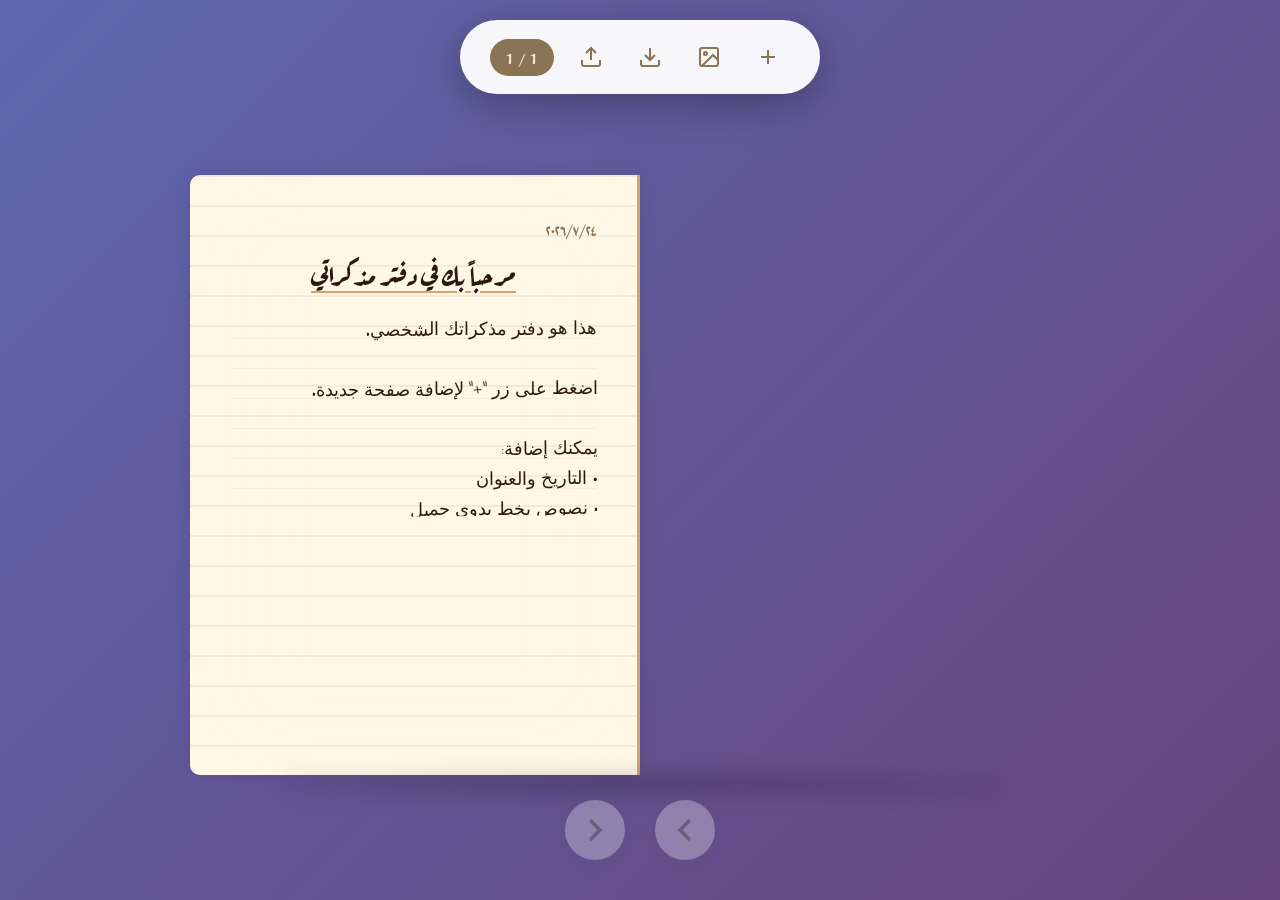
<file: index.html>
<!DOCTYPE html>
<html lang="ar" dir="rtl">
<head>
    <meta charset="UTF-8">
    <meta name="viewport" content="width=device-width, initial-scale=1.0">
    <title>مذكراتي - My Memory Book</title>
    <link rel="stylesheet" href="style.css">
    <link rel="preconnect" href="https://fonts.googleapis.com">
    <link rel="preconnect" href="https://fonts.gstatic.com" crossorigin>
    <link href="https://fonts.googleapis.com/css2?family=Aref+Ruqaa:wght@400;700&family=Indie+Flower&family=Patrick+Hand&display=swap" rel="stylesheet">
</head>
<body>
    <!-- خلفية الطاولة الخشبية -->
    <div class="wooden-background"></div>

    <!-- الحاوية الرئيسية -->
    <div class="container">
        <!-- شريط الأدوات العلوي -->
        <div class="toolbar">
            <button class="tool-btn" id="addPageBtn" title="إضافة صفحة جديدة">
                <svg width="24" height="24" viewBox="0 0 24 24" fill="none" stroke="currentColor" stroke-width="2">
                    <line x1="12" y1="5" x2="12" y2="19"></line>
                    <line x1="5" y1="12" x2="19" y2="12"></line>
                </svg>
            </button>
            <button class="tool-btn" id="addImageBtn" title="إضافة صورة للصفحة الحالية">
                <svg width="24" height="24" viewBox="0 0 24 24" fill="none" stroke="currentColor" stroke-width="2">
                    <rect x="3" y="3" width="18" height="18" rx="2" ry="2"></rect>
                    <circle cx="8.5" cy="8.5" r="1.5"></circle>
                    <polyline points="21 15 16 10 5 21"></polyline>
                </svg>
            </button>
            <button class="tool-btn" id="exportBtn" title="تصدير المذكرات">
                <svg width="24" height="24" viewBox="0 0 24 24" fill="none" stroke="currentColor" stroke-width="2">
                    <path d="M21 15v4a2 2 0 0 1-2 2H5a2 2 0 0 1-2-2v-4"></path>
                    <polyline points="7 10 12 15 17 10"></polyline>
                    <line x1="12" y1="15" x2="12" y2="3"></line>
                </svg>
            </button>
            <button class="tool-btn" id="importBtn" title="استيراد مذكرات">
                <svg width="24" height="24" viewBox="0 0 24 24" fill="none" stroke="currentColor" stroke-width="2">
                    <path d="M21 15v4a2 2 0 0 1-2 2H5a2 2 0 0 1-2-2v-4"></path>
                    <polyline points="17 8 12 3 7 8"></polyline>
                    <line x1="12" y1="3" x2="12" y2="15"></line>
                </svg>
            </button>
            <input type="file" id="importInput" accept=".json" style="display: none;">
            <div class="page-counter">
                <span id="currentPageNum">1</span> / <span id="totalPagesNum">1</span>
            </div>
        </div>

        <!-- الكتاب -->
        <div class="book-wrapper">
            <div class="book" id="book">
                <!-- الصفحات سيتم إضافتها ديناميكياً -->
            </div>
        </div>

        <!-- أزرار التنقل -->
        <div class="navigation">
            <button class="nav-btn" id="prevBtn" title="الصفحة السابقة">
                <svg width="40" height="40" viewBox="0 0 24 24" fill="none" stroke="currentColor" stroke-width="2">
                    <polyline points="15 18 9 12 15 6"></polyline>
                </svg>
            </button>
            <button class="nav-btn" id="nextBtn" title="الصفحة التالية">
                <svg width="40" height="40" viewBox="0 0 24 24" fill="none" stroke="currentColor" stroke-width="2">
                    <polyline points="9 18 15 12 9 6"></polyline>
                </svg>
            </button>
        </div>
    </div>

    <!-- نافذة إضافة محتوى -->
    <div class="modal" id="contentModal">
        <div class="modal-content">
            <div class="modal-header">
                <h2>إضافة محتوى</h2>
                <button class="close-btn" id="closeModal">&times;</button>
            </div>
            <div class="modal-body">
                <div class="form-group">
                    <label for="entryDate">التاريخ</label>
                    <input type="date" id="entryDate" class="form-input">
                </div>
                <div class="form-group">
                    <label for="entryTitle">العنوان</label>
                    <input type="text" id="entryTitle" class="form-input" placeholder="اكتب عنوان...">
                </div>
                <div class="form-group">
                    <label for="entryText">النص</label>
                    <textarea id="entryText" class="form-textarea" rows="4" placeholder="اكتب ذكرياتك هنا..."></textarea>
                </div>
                <div class="form-group">
                    <label>إضافة صور</label>
                    <p class="helper-text">اضغط على الزر لإضافة صور من جهازك (حتى 4 صور)</p>
                    <div class="image-upload-area">
                        <input type="file" id="imageInput" accept="image/*" multiple style="display: none;">
                        <button class="upload-btn" id="uploadImageBtn">
                            📷 اختر صور من الجهاز
                        </button>
                    </div>
                    <div id="imagePreview" class="image-preview"></div>
                </div>
            </div>
            <div class="modal-footer">
                <button class="btn btn-cancel" id="cancelBtn">إلغاء</button>
                <button class="btn btn-save" id="saveBtn">حفظ</button>
            </div>
        </div>
    </div>

    <script src="script.js"></script>
</body>
</html>
</file>
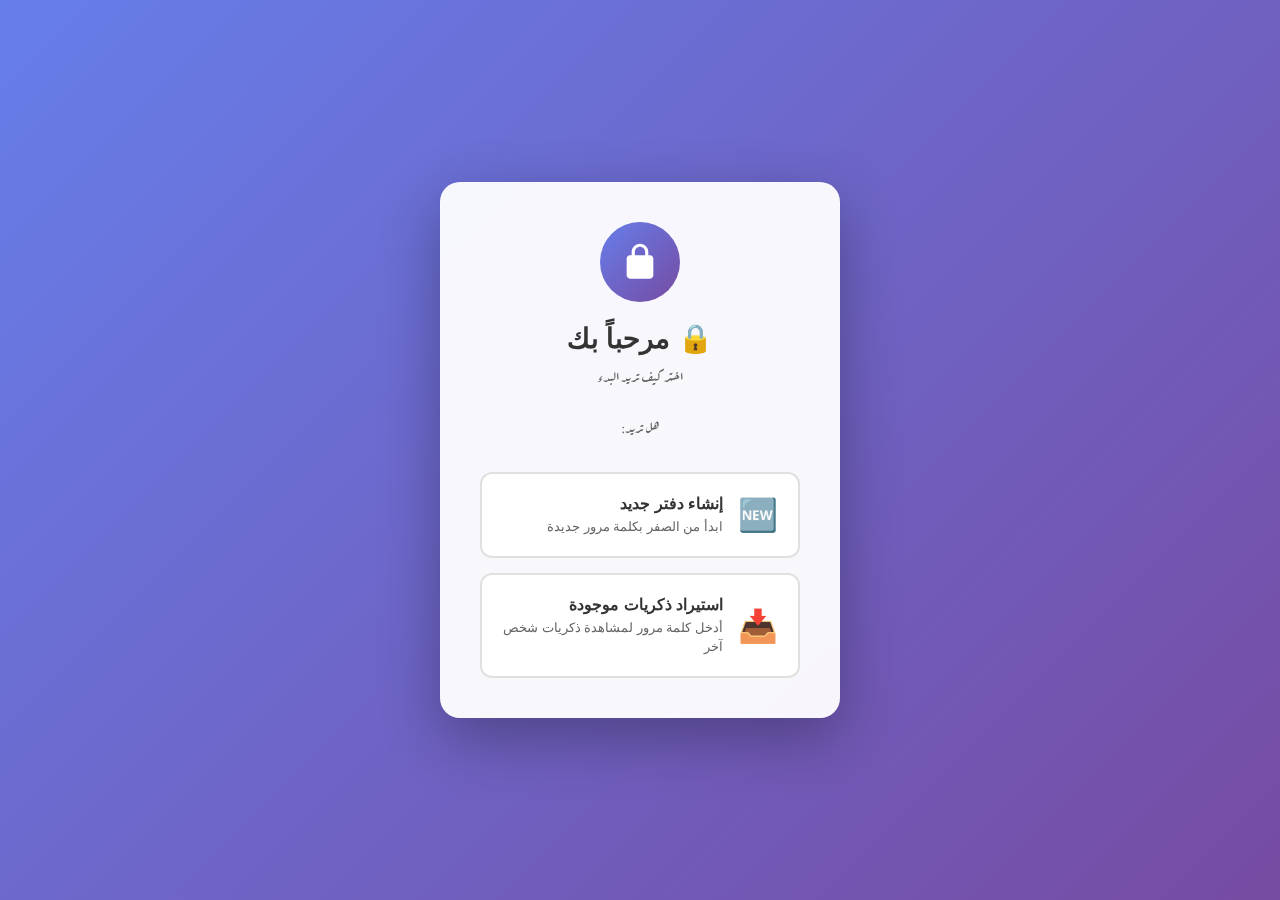
<file: index-secure.html>
<!DOCTYPE html>
<html lang="ar" dir="rtl">
<head>
    <meta charset="UTF-8">
    <meta name="viewport" content="width=device-width, initial-scale=1.0">
    <title>📔 دفتر الذكريات - محمي</title>
    
    <!-- Prevent caching of sensitive content -->
    <meta http-equiv="Cache-Control" content="no-cache, no-store, must-revalidate">
    <meta http-equiv="Pragma" content="no-cache">
    <meta http-equiv="Expires" content="0">
    
    <!-- Security headers -->
    <meta http-equiv="X-Content-Type-Options" content="nosniff">
    <meta http-equiv="X-Frame-Options" content="DENY">
    <meta name="referrer" content="no-referrer">
    
    <!-- Prevent indexing -->
    <meta name="robots" content="noindex, nofollow">
    
    <!-- Google Fonts -->
    <link rel="preconnect" href="https://fonts.googleapis.com">
    <link rel="preconnect" href="https://fonts.gstatic.com" crossorigin>
    <link href="https://fonts.googleapis.com/css2?family=Aref+Ruqaa:wght@400;700&family=Indie+Flower&family=Patrick+Hand&display=swap" rel="stylesheet">
    
    <link rel="stylesheet" href="style.css">
    <link rel="stylesheet" href="auth.css">
</head>
<body>
    <!-- ==================== Authentication Screen ==================== -->
    <div class="lock-screen" id="lockScreen">
        <div class="auth-card">
            <div class="lock-icon">
                <svg viewBox="0 0 24 24">
                    <path d="M12 17c1.1 0 2-.9 2-2s-.9-2-2-2-2 .9-2 2 .9 2 2 2zm6-9h-1V6c0-2.76-2.24-5-5-5S7 3.24 7 6v2H6c-1.1 0-2 .9-2 2v10c0 1.1.9 2 2 2h12c1.1 0 2-.9 2-2V10c0-1.1-.9-2-2-2zM8.9 6c0-1.71 1.39-3.1 3.1-3.1s3.1 1.39 3.1 3.1v2H8.9V6z"/>
                </svg>
            </div>
            
            <h1 class="auth-title" id="authTitle">دفتر الذكريات</h1>
            <p class="auth-subtitle" id="authSubtitle">أدخل كلمة المرور للمتابعة</p>
            
            <!-- Mode Selection (First Time Only) -->
            <div class="mode-selection" id="modeSelection" style="display: none;">
                <p style="margin-bottom: 20px; color: #666; font-size: 14px;">
                    هل تريد:
                </p>
                <button type="button" class="mode-btn create-btn" id="createNewBtn">
                    <span class="mode-icon">🆕</span>
                    <div>
                        <strong>إنشاء دفتر جديد</strong>
                        <small>ابدأ من الصفر بكلمة مرور جديدة</small>
                    </div>
                </button>
                <button type="button" class="mode-btn import-btn" id="importExistingBtn">
                    <span class="mode-icon">📥</span>
                    <div>
                        <strong>استيراد ذكريات موجودة</strong>
                        <small>أدخل كلمة مرور لمشاهدة ذكريات شخص آخر</small>
                    </div>
                </button>
            </div>
            
            <form class="auth-form" id="authForm" style="display: none;">
                <div class="password-input-group">
                    <input 
                        type="password" 
                        id="passwordInput" 
                        class="password-input" 
                        placeholder="كلمة المرور"
                        autocomplete="off"
                        required
                    >
                    <button type="button" class="toggle-password" id="togglePassword">
                        <svg viewBox="0 0 24 24" class="eye-open">
                            <path d="M12 4.5C7 4.5 2.73 7.61 1 12c1.73 4.39 6 7.5 11 7.5s9.27-3.11 11-7.5c-1.73-4.39-6-7.5-11-7.5zM12 17c-2.76 0-5-2.24-5-5s2.24-5 5-5 5 2.24 5 5-2.24 5-5 5zm0-8c-1.66 0-3 1.34-3 3s1.34 3 3 3 3-1.34 3-3-1.34-3-3-3z"/>
                        </svg>
                    </button>
                </div>
                
                <!-- Password strength meter (for setup only) -->
                <div class="password-strength" id="passwordStrength" style="display: none;">
                    <div class="password-strength-bar" id="passwordStrengthBar"></div>
                </div>
                <div class="password-strength-text" id="passwordStrengthText"></div>
                
                <button type="submit" class="auth-btn" id="authSubmit">
                    <span id="authBtnText">دخول</span>
                </button>
                
                <button type="button" class="back-btn" id="backBtn" style="display: none;">
                    ← رجوع
                </button>
                
                <div id="authMessage"></div>
            </form>
            
            <div class="security-notice" id="securityNotice" style="display: none;">
                <strong>⚠️ تنبيه أمني:</strong>
                احفظ كلمة المرور في مكان آمن. إذا فقدتها، لن تتمكن من استرجاع بياناتك!
            </div>
        </div>
    </div>

    <!-- ==================== Main Application (Hidden until authenticated) ==================== -->
    <div id="mainApp" style="display: none;">
        <!-- Security Menu (Top Right) -->
        <div class="security-menu">
            <button class="security-btn change-password-btn" id="changePasswordBtn" title="تغيير كلمة المرور">
                <svg viewBox="0 0 24 24" width="20" height="20">
                    <path d="M12.65 10C11.7 7.31 8.9 5.5 5.77 6.12c-2.29.46-4.15 2.29-4.63 4.58C.32 14.57 3.26 18 7 18c2.61 0 4.83-1.67 5.65-4H17v2c0 1.1.9 2 2 2s2-.9 2-2v-2c1.1 0 2-.9 2-2s-.9-2-2-2h-8.35zM7 14c-1.1 0-2-.9-2-2s.9-2 2-2 2 .9 2 2-.9 2-2 2z" fill="white"/>
                </svg>
            </button>
            <button class="security-btn logout-btn" id="logoutBtn" title="تسجيل الخروج">
                <svg viewBox="0 0 24 24" width="20" height="20">
                    <path d="M17 7l-1.41 1.41L18.17 11H8v2h10.17l-2.58 2.58L17 17l5-5zM4 5h8V3H4c-1.1 0-2 .9-2 2v14c0 1.1.9 2 2 2h8v-2H4V5z" fill="white"/>
                </svg>
            </button>
        </div>

        <!-- خلفية الطاولة الخشبية -->
        <div class="wooden-background"></div>

        <!-- الحاوية الرئيسية -->
        <div class="container">
            <!-- شريط الأدوات العلوي -->
            <div class="toolbar">
                <button class="tool-btn" id="addPageBtn" title="إضافة صفحة جديدة">
                    <svg width="24" height="24" viewBox="0 0 24 24" fill="none" stroke="currentColor" stroke-width="2">
                        <line x1="12" y1="5" x2="12" y2="19"></line>
                        <line x1="5" y1="12" x2="19" y2="12"></line>
                    </svg>
                </button>
                <button class="tool-btn" id="addImageBtn" title="إضافة صورة للصفحة الحالية">
                    <svg width="24" height="24" viewBox="0 0 24 24" fill="none" stroke="currentColor" stroke-width="2">
                        <rect x="3" y="3" width="18" height="18" rx="2" ry="2"></rect>
                        <circle cx="8.5" cy="8.5" r="1.5"></circle>
                        <polyline points="21 15 16 10 5 21"></polyline>
                    </svg>
                </button>
                <button class="tool-btn" id="exportBtn" title="تصدير المذكرات">
                    <svg width="24" height="24" viewBox="0 0 24 24" fill="none" stroke="currentColor" stroke-width="2">
                        <path d="M21 15v4a2 2 0 0 1-2 2H5a2 2 0 0 1-2-2v-4"></path>
                        <polyline points="7 10 12 15 17 10"></polyline>
                        <line x1="12" y1="15" x2="12" y2="3"></line>
                    </svg>
                </button>
                <button class="tool-btn" id="importBtn" title="استيراد مذكرات">
                    <svg width="24" height="24" viewBox="0 0 24 24" fill="none" stroke="currentColor" stroke-width="2">
                        <path d="M21 15v4a2 2 0 0 1-2 2H5a2 2 0 0 1-2-2v-4"></path>
                        <polyline points="17 8 12 3 7 8"></polyline>
                        <line x1="12" y1="3" x2="12" y2="15"></line>
                    </svg>
                </button>
                <input type="file" id="importInput" accept=".json" style="display: none;">
                <div class="page-counter">
                    <span id="currentPageNum">1</span> / <span id="totalPagesNum">1</span>
                </div>
            </div>

            <!-- الكتاب -->
            <div class="book-wrapper">
                <div class="book" id="book">
                    <!-- الصفحات سيتم إضافتها ديناميكياً -->
                </div>
            </div>

            <!-- أزرار التنقل -->
            <div class="navigation">
                <button class="nav-btn" id="prevBtn" title="الصفحة السابقة">
                    <svg width="40" height="40" viewBox="0 0 24 24" fill="none" stroke="currentColor" stroke-width="2">
                        <polyline points="15 18 9 12 15 6"></polyline>
                    </svg>
                </button>
                <button class="nav-btn" id="nextBtn" title="الصفحة التالية">
                    <svg width="40" height="40" viewBox="0 0 24 24" fill="none" stroke="currentColor" stroke-width="2">
                        <polyline points="9 18 15 12 9 6"></polyline>
                    </svg>
                </button>
            </div>
        </div>

        <!-- Logout Options Modal -->
        <div class="modal" id="logoutModal">
            <div class="modal-content" style="max-width: 400px;">
                <div class="modal-header">
                    <h2 class="modal-title">تسجيل الخروج</h2>
                    <button class="close-btn" id="closeLogoutModal">&times;</button>
                </div>
                <div class="modal-body">
                    <p style="margin-bottom: 20px; text-align: center; color: #666;">
                        اختر نوع تسجيل الخروج:
                    </p>
                    <button type="button" class="mode-btn" id="simpleLogoutBtn">
                        <span class="mode-icon">🚪</span>
                        <div>
                            <strong>تسجيل خروج عادي</strong>
                            <small>احتفظ بالبيانات وكلمة المرور</small>
                        </div>
                    </button>
                    <button type="button" class="mode-btn" id="fullLogoutBtn" style="margin-top: 10px;">
                        <span class="mode-icon">🗑️</span>
                        <div>
                            <strong>حذف كل شيء</strong>
                            <small>مسح جميع البيانات وكلمة المرور</small>
                        </div>
                    </button>
                    <button type="button" class="secondary-btn" id="cancelLogoutBtn" style="margin-top: 15px; width: 100%;">
                        إلغاء
                    </button>
                </div>
            </div>
        </div>

        <!-- Change Password Modal -->
        <div class="modal" id="changePasswordModal">
            <div class="modal-content" style="max-width: 400px;">
                <div class="modal-header">
                    <h2 class="modal-title">تغيير كلمة المرور</h2>
                    <button class="close-btn" id="closeChangePasswordModal">&times;</button>
                </div>
                <div class="modal-body">
                    <form id="changePasswordForm">
                        <div class="form-group">
                            <label for="oldPassword">كلمة المرور الحالية:</label>
                            <input type="password" id="oldPassword" class="form-input" required>
                        </div>
                        
                        <div class="form-group">
                            <label for="newPassword">كلمة المرور الجديدة:</label>
                            <input type="password" id="newPassword" class="form-input" required>
                        </div>
                        
                        <div class="form-group">
                            <label for="confirmPassword">تأكيد كلمة المرور:</label>
                            <input type="password" id="confirmPassword" class="form-input" required>
                        </div>
                        
                        <div class="password-strength" id="changePasswordStrength" style="display: block; margin-top: 10px;">
                            <div class="password-strength-bar" id="changePasswordStrengthBar"></div>
                        </div>
                        <div class="password-strength-text" id="changePasswordStrengthText"></div>
                        
                        <div class="modal-footer">
                            <button type="button" class="btn btn-cancel" id="cancelChangePasswordBtn">إلغاء</button>
                            <button type="submit" class="btn btn-save">حفظ</button>
                        </div>
                    </form>
                </div>
            </div>
        </div>

        <!-- نافذة إضافة محتوى -->
        <div class="modal" id="contentModal">
            <div class="modal-content">
                <div class="modal-header">
                    <h2>إضافة محتوى</h2>
                    <button class="close-btn" id="closeModal">&times;</button>
                </div>
                <div class="modal-body">
                    <div class="form-group">
                        <label for="entryDate">التاريخ</label>
                        <input type="date" id="entryDate" class="form-input">
                    </div>
                    <div class="form-group">
                        <label for="entryTitle">العنوان</label>
                        <input type="text" id="entryTitle" class="form-input" placeholder="اكتب عنوان...">
                    </div>
                    <div class="form-group">
                        <label for="entryText">النص</label>
                        <textarea id="entryText" class="form-textarea" rows="4" placeholder="اكتب ذكرياتك هنا..."></textarea>
                    </div>
                    <div class="form-group">
                        <label>إضافة صور</label>
                        <p class="helper-text">اضغط على الزر لإضافة صور من جهازك (حتى 4 صور)</p>
                        <div class="image-upload-area">
                            <input type="file" id="imageInput" accept="image/*" multiple style="display: none;">
                            <button class="upload-btn" id="uploadImageBtn">
                                📷 اختر صور من الجهاز
                            </button>
                        </div>
                        <div id="imagePreview" class="image-preview"></div>
                    </div>
                </div>
                <div class="modal-footer">
                    <button class="btn btn-cancel" id="cancelBtn">إلغاء</button>
                    <button class="btn btn-save" id="saveBtn">حفظ</button>
                </div>
            </div>
        </div>
    </div>

    <!-- Scripts -->
    <script src="crypto-utils.js"></script>
    <script src="script-secure.js"></script>
</body>
</html>
</file>
<file: style.css>
/* ==================== المتغيرات العامة ==================== */
:root {
    --primary-color: #8B7355;
    --secondary-color: #D4A574;
    --text-color: #2C1810;
    --paper-color: #FFF8E7;
    --paper-aged: #F5E6D3;
    --shadow-dark: rgba(0, 0, 0, 0.3);
    --shadow-light: rgba(0, 0, 0, 0.1);
    --wood-color: #4A3728;
}

/* ==================== إعادة تعيين وأساسيات ==================== */
* {
    margin: 0;
    padding: 0;
    box-sizing: border-box;
}

body {
    font-family: 'Aref Ruqaa', 'Patrick Hand', cursive;
    background: linear-gradient(135deg, #667eea 0%, #764ba2 100%);
    min-height: 100vh;
    overflow-x: hidden;
    direction: rtl;
}

/* ==================== الخلفية الخشبية ==================== */
.wooden-background {
    position: fixed;
    top: 0;
    left: 0;
    width: 100%;
    height: 100%;
    background: 
        linear-gradient(90deg, rgba(74, 55, 40, 0.1) 1px, transparent 1px),
        linear-gradient(rgba(74, 55, 40, 0.1) 1px, transparent 1px);
    background-size: 20px 20px;
    background-color: var(--wood-color);
    z-index: -1;
    opacity: 0.3;
}

/* ==================== الحاوية الرئيسية ==================== */
.container {
    max-width: 1400px;
    margin: 0 auto;
    padding: 20px;
    position: relative;
    min-height: 100vh;
    display: flex;
    flex-direction: column;
    align-items: center;
    justify-content: center;
}

/* ==================== شريط الأدوات ==================== */
.toolbar {
    position: fixed;
    top: 20px;
    left: 50%;
    transform: translateX(-50%);
    background: rgba(255, 255, 255, 0.95);
    backdrop-filter: blur(10px);
    padding: 15px 30px;
    border-radius: 50px;
    box-shadow: 0 10px 40px var(--shadow-dark);
    display: flex;
    gap: 15px;
    align-items: center;
    z-index: 1000;
    transition: all 0.3s ease;
}

.toolbar:hover {
    box-shadow: 0 15px 50px var(--shadow-dark);
    transform: translateX(-50%) translateY(-2px);
}

.tool-btn {
    background: transparent;
    border: none;
    cursor: pointer;
    padding: 10px;
    border-radius: 50%;
    transition: all 0.3s ease;
    color: var(--primary-color);
    display: flex;
    align-items: center;
    justify-content: center;
}

.tool-btn:hover {
    background: var(--secondary-color);
    color: white;
    transform: scale(1.1);
}

.page-counter {
    background: var(--primary-color);
    color: white;
    padding: 8px 16px;
    border-radius: 20px;
    font-weight: bold;
    font-size: 14px;
}

/* ==================== الكتاب ==================== */
.book-wrapper {
    perspective: 2000px;
    margin: 100px auto 50px;
}

.book {
    width: 900px;
    height: 600px;
    position: relative;
    transform-style: preserve-3d;
    transition: transform 0.8s cubic-bezier(0.645, 0.045, 0.355, 1);
}

/* ==================== الصفحة ==================== */
.page {
    position: absolute;
    width: 450px;
    height: 600px;
    background: var(--paper-color);
    box-shadow: 
        0 0 20px var(--shadow-light),
        inset 0 0 100px rgba(255, 248, 231, 0.5);
    border-radius: 0 10px 10px 0;
    padding: 40px;
    transform-origin: left center;
    transition: transform 0.8s cubic-bezier(0.645, 0.045, 0.355, 1);
    transform-style: preserve-3d;
    backface-visibility: hidden;
    overflow: hidden;
}

/* الصفحة اليمنى */
.page-right {
    right: 0;
    border-left: 3px solid var(--secondary-color);
}

/* الصفحة اليسرى */
.page-left {
    left: 0;
    border-right: 3px solid var(--secondary-color);
    border-radius: 10px 0 0 10px;
}

/* تأثير الورق القديم */
.page::before {
    content: '';
    position: absolute;
    top: 0;
    left: 0;
    right: 0;
    bottom: 0;
    background: 
        repeating-linear-gradient(
            0deg,
            transparent,
            transparent 28px,
            rgba(139, 115, 85, 0.1) 28px,
            rgba(139, 115, 85, 0.1) 30px
        );
    pointer-events: none;
}

/* محتوى الصفحة */
.page-content {
    position: relative;
    z-index: 1;
    height: 100%;
    display: flex;
    flex-direction: column;
    overflow-y: auto;
}

/* إخفاء scrollbar تماماً مع الحفاظ على وظيفة الاسكرول */
.page-content {
    scrollbar-width: none; /* Firefox */
    -ms-overflow-style: none; /* IE and Edge */
}

.page-content::-webkit-scrollbar {
    display: none; /* Chrome, Safari, Opera */
}

/* أزرار التحكم في الصفحة */
.page-controls {
    position: absolute;
    top: 10px;
    left: 10px;
    display: flex;
    gap: 8px;
    opacity: 0;
    transition: opacity 0.3s ease;
    z-index: 100;
}

.page:hover .page-controls {
    opacity: 1;
}

.page-control-btn {
    width: 32px;
    height: 32px;
    border-radius: 50%;
    border: none;
    cursor: pointer;
    display: flex;
    align-items: center;
    justify-content: center;
    transition: all 0.3s ease;
    font-size: 16px;
    box-shadow: 0 2px 8px rgba(0, 0, 0, 0.2);
}

.page-control-btn:hover {
    transform: scale(1.1);
}

.edit-page-btn {
    background: #4CAF50;
    color: white;
}

.edit-page-btn:hover {
    background: #45a049;
    box-shadow: 0 4px 12px rgba(76, 175, 80, 0.4);
}

.delete-page-btn {
    background: #f44336;
    color: white;
}

.delete-page-btn:hover {
    background: #da190b;
    box-shadow: 0 4px 12px rgba(244, 67, 54, 0.4);
}

/* التاريخ */
.page-date {
    font-size: 16px;
    color: var(--primary-color);
    margin-bottom: 10px;
    font-weight: bold;
    text-align: right;
    font-family: 'Aref Ruqaa', serif;
}

/* العنوان */
.page-title {
    font-size: 28px;
    color: var(--text-color);
    margin-bottom: 20px;
    font-weight: 700;
    text-align: center;
    font-family: 'Aref Ruqaa', serif;
    text-decoration: underline;
    text-decoration-color: var(--secondary-color);
    text-underline-offset: 5px;
}

/* النص */
.page-text {
    position: relative;
    font-size: 18px;
    line-height: 30px;
    color: var(--text-color);
    margin-bottom: 20px;
    font-family: 'Indie Flower', 'Patrick Hand', cursive;
    flex-shrink: 0;
    min-height: 80px;
    max-height: 200px;
    overflow-y: auto;
    white-space: pre-wrap;
    transform: rotate(-0.5deg);
    transform-origin: top right;
}

/* تأثير سطور مائلة قليلاً */
.page-text::before {
    content: '';
    position: absolute;
    top: 0;
    left: 0;
    right: 0;
    bottom: 0;
    background: repeating-linear-gradient(
        0.5deg,
        transparent,
        transparent 29px,
        rgba(139, 115, 85, 0.08) 29px,
        rgba(139, 115, 85, 0.08) 30px
    );
    pointer-events: none;
    z-index: -1;
}

/* الصور */
.page-images {
    display: flex;
    flex-wrap: wrap;
    gap: 20px;
    margin-top: 20px;
    padding: 10px;
}

.page-image {
    position: relative;
    width: 140px;
    background: white;
    padding: 12px 12px 40px 12px;
    box-shadow: 
        0 4px 8px rgba(0, 0, 0, 0.2),
        0 8px 20px rgba(0, 0, 0, 0.15);
    transition: box-shadow 0.3s ease;
    cursor: grab;
    user-select: none;
}

.page-image:active {
    cursor: grabbing;
}

/* تأثير الـ tape (الشريط اللاصق) */
.page-image::before {
    content: '';
    position: absolute;
    top: -8px;
    left: 50%;
    transform: translateX(-50%) rotate(-2deg);
    width: 60px;
    height: 25px;
    background: rgba(255, 255, 255, 0.4);
    border: 1px solid rgba(0, 0, 0, 0.05);
    box-shadow: inset 0 1px 2px rgba(0, 0, 0, 0.1);
    backdrop-filter: blur(2px);
}

/* إضافة دبوس/pushpin بدل tape أحياناً */
.page-image:nth-child(even)::before {
    width: 24px;
    height: 24px;
    border-radius: 50%;
    background: 
        radial-gradient(circle at 30% 30%, #ff6b6b 0%, #dc3545 50%, #c82333 100%);
    border: none;
    box-shadow: 
        0 3px 6px rgba(0, 0, 0, 0.4),
        inset -2px -2px 4px rgba(0, 0, 0, 0.3),
        inset 2px 2px 4px rgba(255, 255, 255, 0.4);
    top: -8px;
    left: auto;
    right: 50%;
    transform: translateX(50%);
}

/* إضافة رأس الدبوس */
.page-image:nth-child(even)::after {
    content: '';
    position: absolute;
    top: -4px;
    right: 50%;
    transform: translateX(50%);
    width: 8px;
    height: 8px;
    border-radius: 50%;
    background: radial-gradient(circle at 30% 30%, #ff9999, #dc3545);
    box-shadow: 
        0 1px 2px rgba(0, 0, 0, 0.3),
        inset 0 1px 1px rgba(255, 255, 255, 0.5);
}

/* الصور المثبتة بدبوس لا تحتاج رأس إضافي */
.page-image:nth-child(odd)::after {
    display: none;
}

.page-image:hover {
    box-shadow: 
        0 10px 25px rgba(0, 0, 0, 0.3),
        0 15px 40px rgba(0, 0, 0, 0.2);
    z-index: 10;
}

.page-image img {
    width: 100%;
    height: 140px;
    object-fit: cover;
    display: block;
    pointer-events: none;
}

/* تأثير تقليب الصفحة */
.page.flipping {
    transform: rotateY(-180deg);
}

.page.flipped {
    transform: rotateY(-180deg);
    pointer-events: none;
}

/* ==================== أزرار التنقل ==================== */
.navigation {
    position: fixed;
    bottom: 40px;
    left: 50%;
    transform: translateX(-50%);
    display: flex;
    gap: 30px;
    z-index: 100;
}

.nav-btn {
    background: rgba(255, 255, 255, 0.95);
    border: none;
    border-radius: 50%;
    width: 60px;
    height: 60px;
    cursor: pointer;
    display: flex;
    align-items: center;
    justify-content: center;
    transition: all 0.3s ease;
    box-shadow: 0 5px 20px var(--shadow-light);
    color: var(--primary-color);
}

.nav-btn:hover {
    background: var(--primary-color);
    color: white;
    transform: scale(1.1);
    box-shadow: 0 8px 30px var(--shadow-dark);
}

.nav-btn:disabled {
    opacity: 0.3;
    cursor: not-allowed;
}

.nav-btn:disabled:hover {
    background: rgba(255, 255, 255, 0.95);
    color: var(--primary-color);
    transform: scale(1);
}

/* ==================== النوافذ المنبثقة ==================== */
.modal {
    display: none;
    position: fixed;
    top: 0;
    left: 0;
    width: 100%;
    height: 100%;
    background: rgba(0, 0, 0, 0.7);
    backdrop-filter: blur(5px);
    z-index: 2000;
    align-items: center;
    justify-content: center;
}

.modal.active {
    display: flex;
}

.modal-content {
    background: white;
    border-radius: 20px;
    max-width: 650px;
    width: 90%;
    max-height: 85vh;
    overflow: visible;
    box-shadow: 0 20px 60px var(--shadow-dark);
    animation: modalSlideIn 0.3s ease;
    display: flex;
    flex-direction: column;
}

@keyframes modalSlideIn {
    from {
        opacity: 0;
        transform: translateY(-50px);
    }
    to {
        opacity: 1;
        transform: translateY(0);
    }
}

.modal-header {
    background: var(--primary-color);
    color: white;
    padding: 20px 30px;
    display: flex;
    justify-content: space-between;
    align-items: center;
}

.modal-header h2 {
    font-size: 24px;
    font-family: 'Aref Ruqaa', serif;
}

.close-btn {
    background: transparent;
    border: none;
    color: white;
    font-size: 32px;
    cursor: pointer;
    line-height: 1;
    transition: all 0.3s ease;
}

.close-btn:hover {
    transform: rotate(90deg);
}

.modal-body {
    padding: 30px;
    padding-bottom: 20px;
    overflow-y: auto;
    max-height: calc(85vh - 180px);
    flex: 1;
    overflow-x: hidden;
    position: relative;
}

/* مؤشر التمرير للنافذة المنبثقة */
.modal-body::-webkit-scrollbar {
    width: 10px;
}

.modal-body::-webkit-scrollbar-track {
    background: rgba(139, 115, 85, 0.1);
    border-radius: 10px;
}

.modal-body::-webkit-scrollbar-thumb {
    background: var(--secondary-color);
    border-radius: 10px;
}

.modal-body::-webkit-scrollbar-thumb:hover {
    background: var(--primary-color);
}

.modal-footer {
    padding: 20px 30px;
    border-top: 1px solid #e0e0e0;
    display: flex;
    justify-content: flex-end;
    gap: 15px;
}

/* ==================== النماذج ==================== */
.form-group {
    margin-bottom: 25px;
}

.form-group:last-of-type {
    margin-bottom: 0;
}

.form-group label {
    display: block;
    margin-bottom: 8px;
    color: var(--text-color);
    font-weight: bold;
    font-size: 17px;
    font-family: 'Aref Ruqaa', serif;
}

.form-group label::before {
    content: '●';
    color: var(--secondary-color);
    margin-left: 5px;
    font-size: 12px;
}

.helper-text {
    font-size: 14px;
    color: #666;
    margin-bottom: 10px;
    font-family: 'Aref Ruqaa', serif;
    font-style: italic;
}

.form-input,
.form-textarea {
    width: 100%;
    padding: 12px 15px;
    border: 2px solid #e0e0e0;
    border-radius: 10px;
    font-family: 'Indie Flower', cursive;
    font-size: 16px;
    transition: all 0.3s ease;
    background: var(--paper-color);
}

.form-input:focus,
.form-textarea:focus {
    outline: none;
    border-color: var(--primary-color);
    box-shadow: 0 0 0 3px rgba(139, 115, 85, 0.1);
}

.form-textarea {
    resize: vertical;
    min-height: 100px;
    max-height: 200px;
    line-height: 1.6;
}

/* ==================== رفع الصور ==================== */
.image-upload-area {
    display: flex;
    gap: 10px;
    flex-wrap: wrap;
    padding: 15px;
    background: rgba(139, 115, 85, 0.05);
    border: 2px dashed rgba(139, 115, 85, 0.3);
    border-radius: 10px;
    margin-top: 5px;
}

.upload-btn {
    flex: 1;
    padding: 14px 24px;
    background: var(--secondary-color);
    color: white;
    border: none;
    border-radius: 10px;
    cursor: pointer;
    font-family: 'Aref Ruqaa', serif;
    font-size: 17px;
    font-weight: bold;
    transition: all 0.3s ease;
    min-width: 200px;
    box-shadow: 0 2px 8px rgba(0, 0, 0, 0.15);
}

.upload-btn:hover {
    background: var(--primary-color);
    transform: translateY(-2px);
    box-shadow: 0 5px 15px var(--shadow-light);
}

.drive-btn {
    background: #4285f4;
}

.drive-btn:hover {
    background: #3367d6;
}

.image-preview {
    display: grid;
    grid-template-columns: repeat(auto-fill, minmax(100px, 1fr));
    gap: 10px;
    margin-top: 15px;
}

.preview-item,
.image-preview-item {
    position: relative;
    aspect-ratio: 1;
    border-radius: 8px;
    overflow: hidden;
    box-shadow: 0 2px 8px var(--shadow-light);
}

.preview-item img,
.image-preview-item img {
    width: 100%;
    height: 100%;
    object-fit: cover;
}

.remove-image,
.remove-preview-img {
    position: absolute;
    top: 5px;
    right: 5px;
    background: rgba(0, 0, 0, 0.6);
    color: white;
    border: none;
    border-radius: 50%;
    width: 25px;
    height: 25px;
    cursor: pointer;
    display: flex;
    align-items: center;
    justify-content: center;
    font-size: 18px;
    line-height: 1;
    transition: all 0.3s ease;
}

.remove-image:hover,
.remove-preview-img:hover {
    background: rgba(0, 0, 0, 0.9);
    transform: scale(1.1);
}

/* ==================== الأزرار ==================== */
.btn {
    padding: 12px 30px;
    border: none;
    border-radius: 10px;
    font-family: 'Aref Ruqaa', serif;
    font-size: 16px;
    cursor: pointer;
    transition: all 0.3s ease;
    font-weight: bold;
}

.btn-primary {
    background: var(--primary-color);
    color: white;
}

.btn-primary:hover {
    background: var(--secondary-color);
    transform: translateY(-2px);
    box-shadow: 0 5px 15px var(--shadow-light);
}

.btn-cancel {
    background: #e0e0e0;
    color: var(--text-color);
}

.btn-cancel:hover {
    background: #d0d0d0;
}

.btn-save {
    background: #4CAF50;
    color: white;
}

.btn-save:hover {
    background: #45a049;
    transform: translateY(-2px);
    box-shadow: 0 5px 15px rgba(76, 175, 80, 0.3);
}

/* ==================== Google Drive ==================== */
.drive-status {
    text-align: center;
    padding: 40px 20px;
}

.drive-status p {
    margin-bottom: 20px;
    font-size: 18px;
    color: var(--text-color);
    font-family: 'Aref Ruqaa', serif;
}

.drive-images {
    display: grid;
    grid-template-columns: repeat(auto-fill, minmax(150px, 1fr));
    gap: 15px;
    max-height: 400px;
    overflow-y: auto;
    padding: 10px;
}

.drive-image-item {
    position: relative;
    aspect-ratio: 1;
    border-radius: 10px;
    overflow: hidden;
    cursor: pointer;
    transition: all 0.3s ease;
    border: 3px solid transparent;
}

.drive-image-item:hover {
    transform: scale(1.05);
    border-color: var(--primary-color);
    box-shadow: 0 5px 20px var(--shadow-light);
}

.drive-image-item.selected {
    border-color: #4CAF50;
    box-shadow: 0 0 0 3px rgba(76, 175, 80, 0.3);
}

.drive-image-item img {
    width: 100%;
    height: 100%;
    object-fit: cover;
}

/* ==================== الصفحة الفارغة ==================== */
.empty-page {
    display: flex;
    flex-direction: column;
    align-items: center;
    justify-content: center;
    height: 100%;
    color: var(--primary-color);
    opacity: 0.5;
}

.empty-page svg {
    width: 80px;
    height: 80px;
    margin-bottom: 20px;
}

.empty-page p {
    font-size: 20px;
    font-family: 'Aref Ruqaa', serif;
}

/* ==================== التجاوب مع الشاشات ==================== */
@media (max-width: 1024px) {
    .book {
        width: 700px;
        height: 500px;
    }
    
    .page {
        width: 350px;
        height: 500px;
        padding: 30px;
    }
}

@media (max-width: 768px) {
    .toolbar {
        padding: 10px 20px;
        gap: 10px;
        top: 10px;
    }
    
    .tool-btn {
        padding: 8px;
    }
    
    .book {
        width: 500px;
        height: 400px;
    }
    
    .page {
        width: 250px;
        height: 400px;
        padding: 20px;
    }
    
    .page-title {
        font-size: 22px;
    }
    
    .page-text {
        font-size: 16px;
        line-height: 26px;
    }
    
    .nav-btn {
        width: 50px;
        height: 50px;
    }
    
    .page-image {
        width: 110px;
    }
    
    .page-image img {
        height: 110px;
    }
    
    .page-controls {
        opacity: 1;
    }
}

@media (max-width: 576px) {
    .book {
        width: 90vw;
        height: 70vh;
        max-width: 400px;
    }
    
    .page {
        width: 45vw;
        height: 70vh;
        padding: 15px;
    }
    
    .page-title {
        font-size: 18px;
    }
    
    .page-text {
        font-size: 14px;
        line-height: 24px;
    }
    
    .toolbar {
        flex-wrap: wrap;
        padding: 8px 15px;
    }
    
    .modal-content {
        width: 95%;
        max-height: 90vh;
    }
    
    .modal-body {
        max-height: calc(90vh - 160px);
        padding: 20px;
    }
    
    .image-upload-area {
        flex-direction: column;
        padding: 10px;
    }
    
    .upload-btn {
        width: 100%;
        min-width: auto;
        font-size: 15px;
    }
    
    .page-image {
        width: 100px;
    }
    
    .page-image img {
        height: 100px;
    }
    
    .page-images {
        gap: 15px;
    }
    
    .page-control-btn {
        width: 28px;
        height: 28px;
        font-size: 14px;
    }
}

/* ==================== تأثيرات إضافية ==================== */
@keyframes pageFlip {
    0% {
        transform: rotateY(0deg);
    }
    100% {
        transform: rotateY(-180deg);
    }
}

/* تأثير الظل المتحرك */
.book::after {
    content: '';
    position: absolute;
    bottom: -20px;
    left: 50%;
    transform: translateX(-50%);
    width: 80%;
    height: 20px;
    background: radial-gradient(ellipse, var(--shadow-dark), transparent);
    filter: blur(10px);
}

/* تحسين سكرول الصفحات */
.page-text::-webkit-scrollbar,
.modal-body::-webkit-scrollbar,
.drive-images::-webkit-scrollbar {
    width: 8px;
}

.page-text::-webkit-scrollbar-track,
.modal-body::-webkit-scrollbar-track,
.drive-images::-webkit-scrollbar-track {
    background: rgba(139, 115, 85, 0.1);
    border-radius: 10px;
}

.page-text::-webkit-scrollbar-thumb,
.modal-body::-webkit-scrollbar-thumb,
.drive-images::-webkit-scrollbar-thumb {
    background: var(--secondary-color);
    border-radius: 10px;
}

.page-text::-webkit-scrollbar-thumb:hover,
.modal-body::-webkit-scrollbar-thumb:hover,
.drive-images::-webkit-scrollbar-thumb:hover {
    background: var(--primary-color);
}
</file>
<file: auth.css>
/* ==================== Authentication Screen Styles ==================== */

/* Lock Screen Container */
.lock-screen {
    position: fixed;
    top: 0;
    left: 0;
    width: 100%;
    height: 100%;
    background: linear-gradient(135deg, #667eea 0%, #764ba2 100%);
    display: flex;
    align-items: center;
    justify-content: center;
    z-index: 10000;
    opacity: 1;
    transition: opacity 0.5s ease;
}

.lock-screen.hidden {
    opacity: 0;
    pointer-events: none;
}

/* Auth Card */
.auth-card {
    background: rgba(255, 255, 255, 0.95);
    backdrop-filter: blur(10px);
    border-radius: 20px;
    padding: 40px;
    box-shadow: 0 20px 60px rgba(0, 0, 0, 0.3);
    max-width: 400px;
    width: 90%;
    text-align: center;
    animation: slideUp 0.5s ease-out;
}

@keyframes slideUp {
    from {
        transform: translateY(30px);
        opacity: 0;
    }
    to {
        transform: translateY(0);
        opacity: 1;
    }
}

/* Lock Icon */
.lock-icon {
    width: 80px;
    height: 80px;
    margin: 0 auto 20px;
    background: linear-gradient(135deg, #667eea 0%, #764ba2 100%);
    border-radius: 50%;
    display: flex;
    align-items: center;
    justify-content: center;
    animation: pulse 2s infinite;
}

.lock-icon svg {
    width: 40px;
    height: 40px;
    fill: white;
}

@keyframes pulse {
    0%, 100% {
        transform: scale(1);
    }
    50% {
        transform: scale(1.05);
    }
}

/* Auth Title */
.auth-title {
    font-size: 28px;
    font-weight: 600;
    color: #333;
    margin-bottom: 10px;
    font-family: 'Segoe UI', Tahoma, Geneva, Verdana, sans-serif;
}

.auth-subtitle {
    font-size: 14px;
    color: #666;
    margin-bottom: 30px;
}

/* Auth Form */
.auth-form {
    display: flex;
    flex-direction: column;
    gap: 15px;
}

.password-input-group {
    position: relative;
}

.password-input {
    width: 100%;
    padding: 15px 45px 15px 15px;
    border: 2px solid #e0e0e0;
    border-radius: 10px;
    font-size: 16px;
    transition: all 0.3s ease;
    box-sizing: border-box;
    font-family: monospace;
    letter-spacing: 2px;
}

.password-input:focus {
    outline: none;
    border-color: #667eea;
    box-shadow: 0 0 0 3px rgba(102, 126, 234, 0.1);
}

.password-input.error {
    border-color: #e74c3c;
    animation: shake 0.5s;
}

@keyframes shake {
    0%, 100% { transform: translateX(0); }
    25% { transform: translateX(-10px); }
    75% { transform: translateX(10px); }
}

/* Toggle Password Visibility */
.toggle-password {
    position: absolute;
    right: 15px;
    top: 50%;
    transform: translateY(-50%);
    background: none;
    border: none;
    cursor: pointer;
    padding: 5px;
    opacity: 0.6;
    transition: opacity 0.3s;
}

.toggle-password:hover {
    opacity: 1;
}

.toggle-password svg {
    width: 20px;
    height: 20px;
    fill: #666;
}

/* Auth Button */
.auth-btn {
    padding: 15px;
    background: linear-gradient(135deg, #667eea 0%, #764ba2 100%);
    color: white;
    border: none;
    border-radius: 10px;
    font-size: 16px;
    font-weight: 600;
    cursor: pointer;
    transition: all 0.3s ease;
    text-transform: uppercase;
    letter-spacing: 1px;
}

.auth-btn:hover {
    transform: translateY(-2px);
    box-shadow: 0 10px 25px rgba(102, 126, 234, 0.4);
}

.auth-btn:active {
    transform: translateY(0);
}

.auth-btn:disabled {
    opacity: 0.6;
    cursor: not-allowed;
    transform: none;
}

/* Loading Spinner */
.loading-spinner {
    display: inline-block;
    width: 16px;
    height: 16px;
    border: 2px solid rgba(255, 255, 255, 0.3);
    border-top-color: white;
    border-radius: 50%;
    animation: spin 0.8s linear infinite;
    margin-left: 8px;
    vertical-align: middle;
}

@keyframes spin {
    to { transform: rotate(360deg); }
}

/* Error Message */
.auth-error {
    background: #fee;
    color: #c33;
    padding: 12px;
    border-radius: 8px;
    font-size: 14px;
    margin-top: 10px;
    animation: slideDown 0.3s ease;
}

@keyframes slideDown {
    from {
        transform: translateY(-10px);
        opacity: 0;
    }
    to {
        transform: translateY(0);
        opacity: 1;
    }
}

/* Success Message */
.auth-success {
    background: #efe;
    color: #3c3;
    padding: 12px;
    border-radius: 8px;
    font-size: 14px;
    margin-top: 10px;
    animation: slideDown 0.3s ease;
}

/* Password Strength Meter */
.password-strength {
    margin-top: 10px;
    height: 4px;
    background: #e0e0e0;
    border-radius: 2px;
    overflow: hidden;
}

.password-strength-bar {
    height: 100%;
    width: 0%;
    transition: all 0.3s ease;
    border-radius: 2px;
}

.password-strength-bar.weak {
    width: 33%;
    background: #e74c3c;
}

.password-strength-bar.medium {
    width: 66%;
    background: #f39c12;
}

.password-strength-bar.strong {
    width: 100%;
    background: #27ae60;
}

.password-strength-text {
    font-size: 12px;
    color: #666;
    margin-top: 5px;
    text-align: left;
}

/* Setup Mode */
.setup-mode .auth-subtitle {
    color: #27ae60;
    font-weight: 500;
}

/* Additional Options */
.auth-options {
    margin-top: 20px;
    padding-top: 20px;
    border-top: 1px solid #e0e0e0;
    display: flex;
    flex-direction: column;
    gap: 10px;
}

.auth-link {
    color: #667eea;
    text-decoration: none;
    font-size: 14px;
    transition: color 0.3s;
}

.auth-link:hover {
    color: #764ba2;
    text-decoration: underline;
}

/* Security Menu (in main app) */
.security-menu {
    position: fixed;
    top: 20px;
    right: 20px;
    display: flex;
    gap: 10px;
    z-index: 1000;
}

.security-btn {
    background: rgba(52, 73, 94, 0.9);
    color: white;
    border: none;
    border-radius: 50%;
    width: 40px;
    height: 40px;
    cursor: pointer;
    display: flex;
    align-items: center;
    justify-content: center;
    box-shadow: 0 4px 12px rgba(0, 0, 0, 0.2);
    transition: all 0.3s ease;
}

.security-btn:hover {
    transform: scale(1.1);
}

.change-password-btn {
    background: rgba(52, 152, 219, 0.9);
}

.change-password-btn:hover {
    background: rgba(41, 128, 185, 0.9);
}

.logout-btn {
    background: rgba(231, 76, 60, 0.9);
}

.logout-btn:hover {
    background: rgba(192, 57, 43, 0.9);
}

/* Mode Selection Buttons */
.mode-selection {
    display: flex;
    flex-direction: column;
    gap: 15px;
}

.mode-btn {
    background: white;
    border: 2px solid #e0e0e0;
    border-radius: 12px;
    padding: 20px;
    cursor: pointer;
    display: flex;
    align-items: center;
    gap: 15px;
    text-align: right;
    transition: all 0.3s ease;
    width: 100%;
}

.mode-btn:hover {
    border-color: #667eea;
    background: #f8f9ff;
    transform: translateY(-2px);
    box-shadow: 0 4px 12px rgba(102, 126, 234, 0.2);
}

.mode-icon {
    font-size: 32px;
    flex-shrink: 0;
}

.mode-btn div {
    flex: 1;
}

.mode-btn strong {
    display: block;
    color: #333;
    font-size: 16px;
    margin-bottom: 5px;
}

.mode-btn small {
    display: block;
    color: #666;
    font-size: 13px;
    line-height: 1.4;
}

.create-btn:hover {
    border-color: #27ae60;
    background: #f0fff4;
}

.import-btn:hover {
    border-color: #3498db;
    background: #f0f8ff;
}

/* Back Button */
.back-btn {
    margin-top: 15px;
    padding: 10px;
    background: transparent;
    color: #667eea;
    border: 1px solid #667eea;
    border-radius: 8px;
    cursor: pointer;
    transition: all 0.3s ease;
    width: 100%;
}

.back-btn:hover {
    background: #667eea;
    color: white;
}

/* Responsive */
@media (max-width: 480px) {
    .auth-card {
        padding: 30px 20px;
    }
    
    .auth-title {
        font-size: 24px;
    }
    
    .lock-icon {
        width: 60px;
        height: 60px;
    }
    
    .lock-icon svg {
        width: 30px;
        height: 30px;
    }
}

/* Security Warning */
.security-notice {
    background: #fff3cd;
    color: #856404;
    padding: 12px;
    border-radius: 8px;
    font-size: 13px;
    margin-top: 15px;
    text-align: right;
    line-height: 1.6;
}

.security-notice strong {
    display: block;
    margin-bottom: 5px;
}

/* Password Requirements */
.password-requirements {
    text-align: right;
    font-size: 12px;
    color: #666;
    margin-top: 10px;
    line-height: 1.8;
}

.password-requirements li {
    list-style: none;
    padding-right: 20px;
    position: relative;
}

.password-requirements li:before {
    content: '✓';
    position: absolute;
    right: 0;
    color: #27ae60;
    font-weight: bold;
}

.password-requirements li.invalid:before {
    content: '✗';
    color: #e74c3c;
}
</file>
